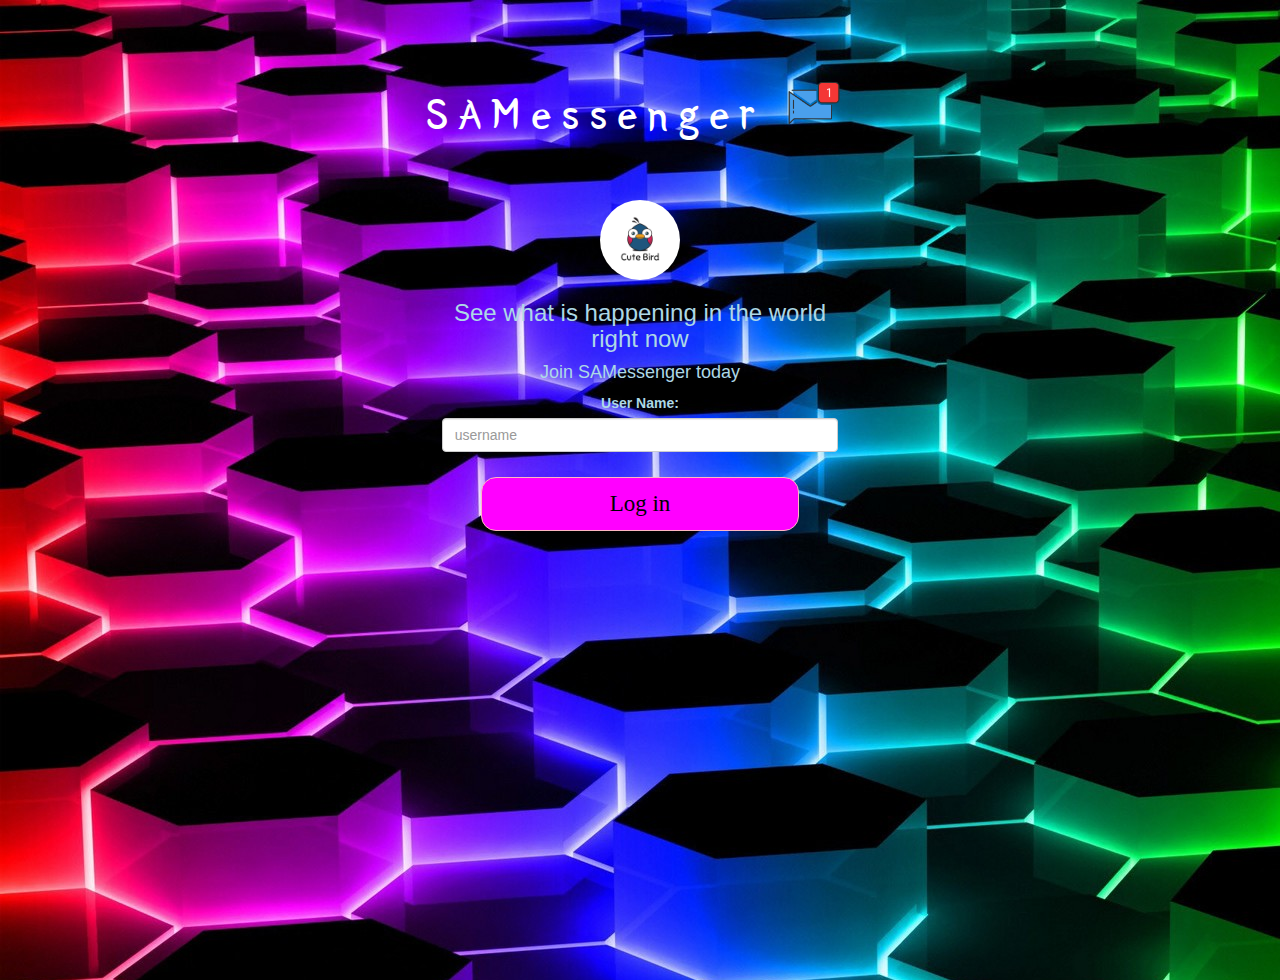
<file: index.html>
<!DOCTYPE html>
<html>
<head>
	<title>Kwitter</title>
<link href="https://fonts.googleapis.com/css?family=Yeon+Sung&display=swap" rel="stylesheet"><meta name="viewport" content="width=device-width, initial-scale=1">

<link rel="stylesheet" href="https://maxcdn.bootstrapcdn.com/bootstrap/3.4.0/css/bootstrap.min.css">
<script src="https://ajax.googleapis.com/ajax/libs/jquery/3.4.1/jquery.min.js"></script>
<script src="https://maxcdn.bootstrapcdn.com/bootstrap/3.4.0/js/bootstrap.min.js"></script>

<link rel="stylesheet" type="text/css" href="style.css">
<script src="kwitter.js"></script>
</head>
<body background = "RGB_login.png">
<center>
	<h1 class="header">
		SAMessenger	<sup>
	<img src="m2.png">
	</sup>
</h1>

	<div class="col-lg-4 col-md-6 col-sm-6 col-xs-11 login_div">
	<img src="logo.png" class="logo">
		<h3 >See what is happening in the world right now</h3>
		<h4 >Join SAMessenger today</h4>
		<div class="form-group">
		  <label >User Name:</label>
          <input type="text" placeholder="username" id="user_name" class="form-control">
		</div>
		<button id="login_button" onclick="adduser()" class="btn btn1">Log in</button>
		<br><br>
	</div>
</center>
</body>
</html>
</file>
<file: style.css>
html, body
{
  height: 100%;
  margin: 0;
}

body
{
background-image: "RGB_login.png";
color: lightblue;
}

.header
{
	color: white;font-family: 'Yeon Sung';font-size: 45px;letter-spacing: 10px;margin-top: 80px;
}
.header img
{
	width: 80px;margin-left: -15px;
}

.login_div
{
	background: ;float: none;border-radius: 15px;
}

.logo
{
	width: 80px;margin-top: 30px;border-radius: 40px;
}

#login_button
{
	width: 80%;border-radius: 15px;
}

.room_name
{
	cursor: pointer;
	font-size: 20px;
}


#logout
{
	font-size: 20px; float: right;
}


#output
{
	padding: 10px; width:80%;background: rgba(255,255,255,0.8);border-radius: 15px;
}

.input_div_room_page
{
	width: 80%;
}

.input_div label
{
	color: white;font-size: 20px;
}


.input_div_message_page
{
	position: fixed;bottom: 0px;width: 100%;background: rgba(255,255,255,0.8);
}
.input_div_message_page label
{
	color: black;
}
.input_div_message_page #msg
{
	width: 80%;
}
.input_div_message_page button
{
	margin-top: 15px;
	width: 50%;
}
.color_white
{
	color: white
}

.user_tick
{
	width:20px;
}
.message_h4
{
	padding-left:5px;color:grey;
}

.btn
{
  background: #ff00ff;
  border: 1px solid lightpink;
  font-size: 23px;
  padding: 10px 20px;
  font-family: "montserrat";
  cursor: pointer;
  margin: 10px;
  transition: 0.8s;
  position: relative;
  overflow: hidden; }

.btn
{
  color: black;
} /* Creating animation effect */
.btn1:hover,{ color: purple; }
.btn::before {
   content: "";
   position: absolute;
   left: 0; width: 100%; height: 0%;
   background: white; z-index: -1; transition: 0.8s; }
   .btn1::before { top: 0; border-radius: 0 0 50% 50%; } .btn1:hover::before
</file>
